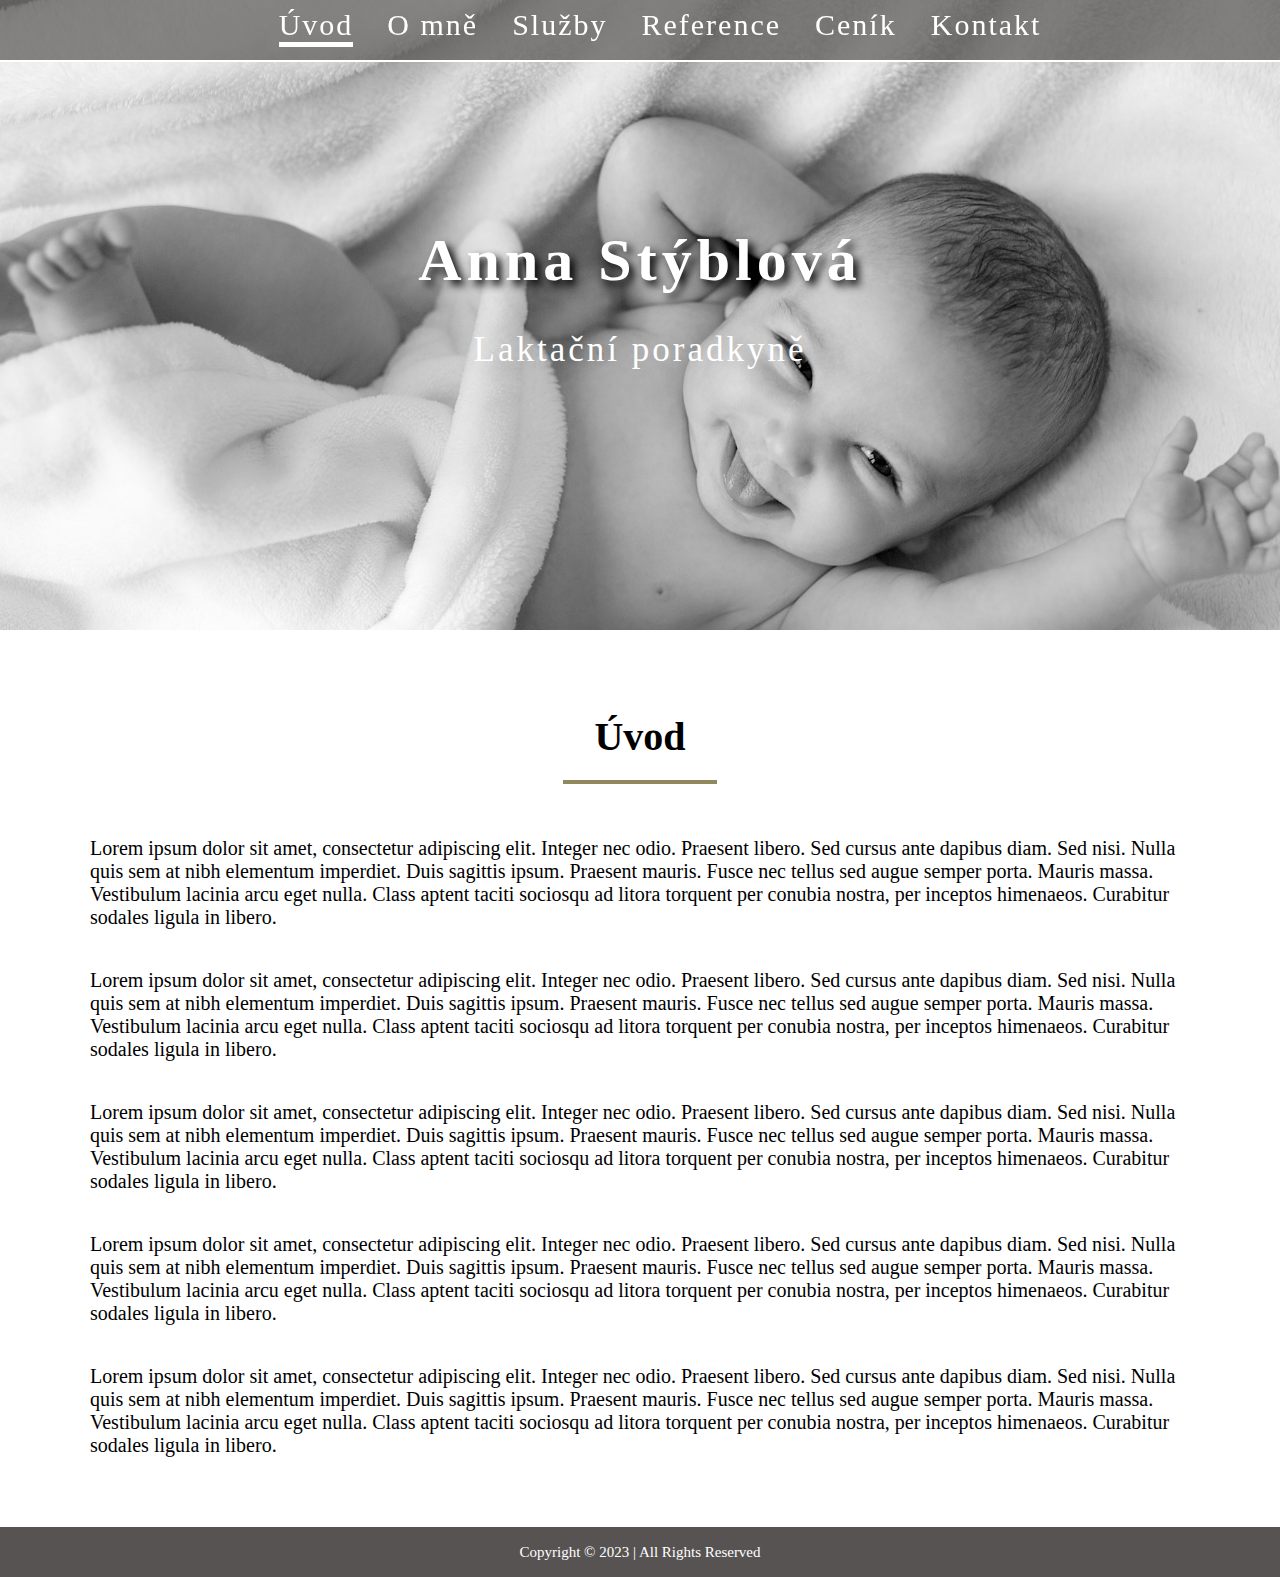
<file: index.html>
<!DOCTYPE html>
<html lang="cs">
<head>
    <meta charset="UTF-8">
    <meta http-equiv="X-UA-Compatible" content="IE=edge">
    <meta name="viewport" content="width=device-width, initial-scale=1.0">
    <title>Anna Stýblová</title>
    <link rel="stylesheet" href="css/styly.css">
    <link rel="stylesheet" href="css/query.css">

    <script src="https://code.jquery.com/jquery-3.6.1.min.js" integrity="sha256-o88AwQnZB+VDvE9tvIXrMQaPlFFSUTR+nldQm1LuPXQ=" crossorigin="anonymous"></script>

    <script src="js/script.js"></script>

</head>
    <body>
    <header>
        <div class="nav-background"></div>
            <nav class="flex-column" class="uvod">
                <ul>
                    <li class="aktivni"><a href="index.html">Úvod</a></li>
                    <li><a href="omne.html">O mně</a></li>
                    <li><a href="sluzby.html">Služby</a></li>
                    <li><a href="reference.html">Reference</a></li>
                    <li><a href="cenik.html">Ceník</a></li>
                    <li><a href="kontakt.html">Kontakt</a></li>
                </ul>

                <div class="mobile-nav-back"></div>
                <a class="mobile-nav-icon jq--nav-icon"><img class="jq--image-hamburger" src="img/hamburgerMenu.png" alt=""></a>

            </nav>

        <div class="header-text">
            <h1>Anna&nbsp;Stýblová</h1>
            <p>Laktační poradkyně</p>
        </div>
    </header>
       


    <div class="container">
        <main>
            <div class="empty-space-index"></div>
          <div class="heading-main">
              <h2>Úvod</h2>
          </div>
          <div class="uvod-text">
            <p>Lorem ipsum dolor sit amet, consectetur adipiscing elit. Integer nec odio. Praesent libero. Sed cursus ante dapibus diam. Sed nisi. Nulla quis sem at nibh elementum imperdiet. Duis sagittis ipsum. Praesent mauris. Fusce nec tellus sed augue semper porta. Mauris massa. Vestibulum lacinia arcu eget nulla. Class aptent taciti sociosqu ad litora torquent per conubia nostra, per inceptos himenaeos. Curabitur sodales ligula in libero.
            </p>

            <p>Lorem ipsum dolor sit amet, consectetur adipiscing elit. Integer nec odio. Praesent libero. Sed cursus ante dapibus diam. Sed nisi. Nulla quis sem at nibh elementum imperdiet. Duis sagittis ipsum. Praesent mauris. Fusce nec tellus sed augue semper porta. Mauris massa. Vestibulum lacinia arcu eget nulla. Class aptent taciti sociosqu ad litora torquent per conubia nostra, per inceptos himenaeos. Curabitur sodales ligula in libero.
            </p>

            <p>Lorem ipsum dolor sit amet, consectetur adipiscing elit. Integer nec odio. Praesent libero. Sed cursus ante dapibus diam. Sed nisi. Nulla quis sem at nibh elementum imperdiet. Duis sagittis ipsum. Praesent mauris. Fusce nec tellus sed augue semper porta. Mauris massa. Vestibulum lacinia arcu eget nulla. Class aptent taciti sociosqu ad litora torquent per conubia nostra, per inceptos himenaeos. Curabitur sodales ligula in libero.
            </p>

            <p>Lorem ipsum dolor sit amet, consectetur adipiscing elit. Integer nec odio. Praesent libero. Sed cursus ante dapibus diam. Sed nisi. Nulla quis sem at nibh elementum imperdiet. Duis sagittis ipsum. Praesent mauris. Fusce nec tellus sed augue semper porta. Mauris massa. Vestibulum lacinia arcu eget nulla. Class aptent taciti sociosqu ad litora torquent per conubia nostra, per inceptos himenaeos. Curabitur sodales ligula in libero.
            </p>

            <p>Lorem ipsum dolor sit amet, consectetur adipiscing elit. Integer nec odio. Praesent libero. Sed cursus ante dapibus diam. Sed nisi. Nulla quis sem at nibh elementum imperdiet. Duis sagittis ipsum. Praesent mauris. Fusce nec tellus sed augue semper porta. Mauris massa. Vestibulum lacinia arcu eget nulla. Class aptent taciti sociosqu ad litora torquent per conubia nostra, per inceptos himenaeos. Curabitur sodales ligula in libero.
            </p>
        </div>
        </main>
    </div>

    <footer>
        <p>Copyright &copy; 2023 | All Rights Reserved</p>
    </footer>



    
</body>
</html>
</file>
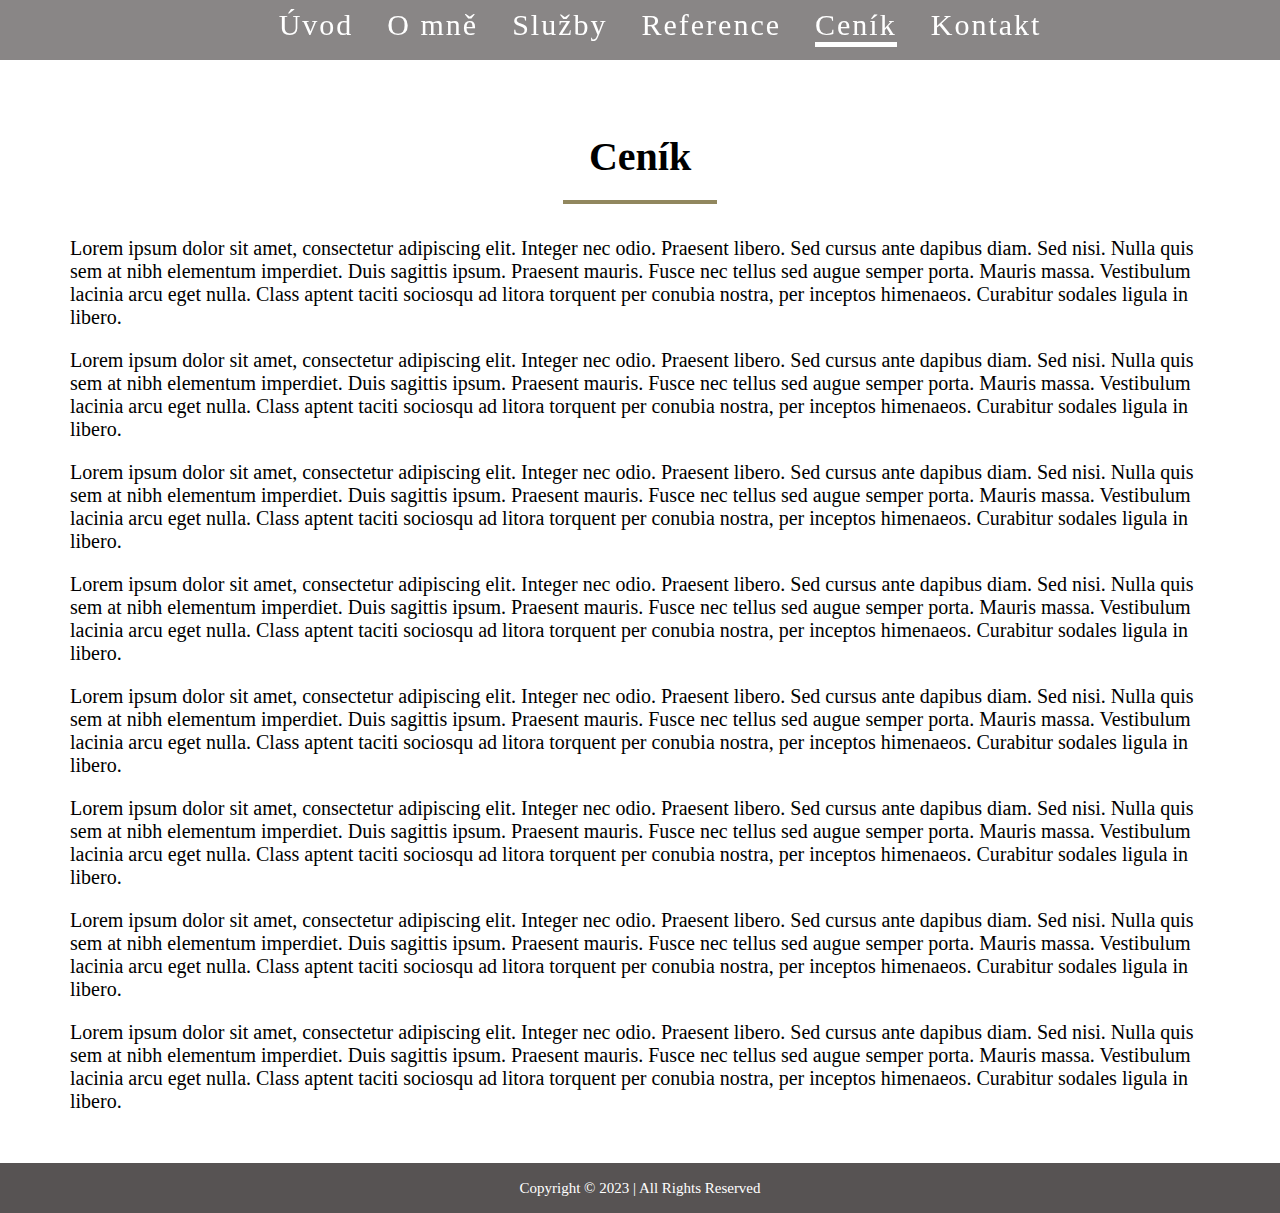
<file: cenik.html>
<!DOCTYPE html>
<html lang="cs">
<head>
    <meta charset="UTF-8">
    <meta http-equiv="X-UA-Compatible" content="IE=edge">
    <meta name="viewport" content="width=device-width, initial-scale=1.0">
    <title>Anna Stýblová</title>
    <link rel="stylesheet" href="css/styly.css">
    <link rel="stylesheet" href="css/query.css">
</head>
<body>

    <header>
        <div class="nav-background"></div>
            <nav class="flex-column">
                <ul>
                    <li><a href="index.html">Úvod</a></li>
                    <li><a href="omne.html">O mně</a></li>
                    <li><a href="sluzby.html">Služby</a></li>
                    <li><a href="reference.html">Reference</a></li>
                    <li class="aktivni"><a href="cenik.html">Ceník</a></li>
                    <li><a href="kontakt.html">Kontakt</a></li>
                </ul>
            </nav>

       

    <div class="container">
        <main>
            <div class="empty-space-others"></div>
          <div class="heading-main">
              <h2>Ceník</h2>
          </div>
          <section class="cenik-text">
            <p>Lorem ipsum dolor sit amet, consectetur adipiscing elit. Integer nec odio. Praesent libero. Sed cursus ante dapibus diam. Sed nisi. Nulla quis sem at nibh elementum imperdiet. Duis sagittis ipsum. Praesent mauris. Fusce nec tellus sed augue semper porta. Mauris massa. Vestibulum lacinia arcu eget nulla. Class aptent taciti sociosqu ad litora torquent per conubia nostra, per inceptos himenaeos. Curabitur sodales ligula in libero.
            </p>

            <p>Lorem ipsum dolor sit amet, consectetur adipiscing elit. Integer nec odio. Praesent libero. Sed cursus ante dapibus diam. Sed nisi. Nulla quis sem at nibh elementum imperdiet. Duis sagittis ipsum. Praesent mauris. Fusce nec tellus sed augue semper porta. Mauris massa. Vestibulum lacinia arcu eget nulla. Class aptent taciti sociosqu ad litora torquent per conubia nostra, per inceptos himenaeos. Curabitur sodales ligula in libero.
            </p>

            <p>Lorem ipsum dolor sit amet, consectetur adipiscing elit. Integer nec odio. Praesent libero. Sed cursus ante dapibus diam. Sed nisi. Nulla quis sem at nibh elementum imperdiet. Duis sagittis ipsum. Praesent mauris. Fusce nec tellus sed augue semper porta. Mauris massa. Vestibulum lacinia arcu eget nulla. Class aptent taciti sociosqu ad litora torquent per conubia nostra, per inceptos himenaeos. Curabitur sodales ligula in libero.
            </p>

            <p>Lorem ipsum dolor sit amet, consectetur adipiscing elit. Integer nec odio. Praesent libero. Sed cursus ante dapibus diam. Sed nisi. Nulla quis sem at nibh elementum imperdiet. Duis sagittis ipsum. Praesent mauris. Fusce nec tellus sed augue semper porta. Mauris massa. Vestibulum lacinia arcu eget nulla. Class aptent taciti sociosqu ad litora torquent per conubia nostra, per inceptos himenaeos. Curabitur sodales ligula in libero.
            </p>

            <p>Lorem ipsum dolor sit amet, consectetur adipiscing elit. Integer nec odio. Praesent libero. Sed cursus ante dapibus diam. Sed nisi. Nulla quis sem at nibh elementum imperdiet. Duis sagittis ipsum. Praesent mauris. Fusce nec tellus sed augue semper porta. Mauris massa. Vestibulum lacinia arcu eget nulla. Class aptent taciti sociosqu ad litora torquent per conubia nostra, per inceptos himenaeos. Curabitur sodales ligula in libero.
            </p>

            <p>Lorem ipsum dolor sit amet, consectetur adipiscing elit. Integer nec odio. Praesent libero. Sed cursus ante dapibus diam. Sed nisi. Nulla quis sem at nibh elementum imperdiet. Duis sagittis ipsum. Praesent mauris. Fusce nec tellus sed augue semper porta. Mauris massa. Vestibulum lacinia arcu eget nulla. Class aptent taciti sociosqu ad litora torquent per conubia nostra, per inceptos himenaeos. Curabitur sodales ligula in libero.
            </p>

            <p>Lorem ipsum dolor sit amet, consectetur adipiscing elit. Integer nec odio. Praesent libero. Sed cursus ante dapibus diam. Sed nisi. Nulla quis sem at nibh elementum imperdiet. Duis sagittis ipsum. Praesent mauris. Fusce nec tellus sed augue semper porta. Mauris massa. Vestibulum lacinia arcu eget nulla. Class aptent taciti sociosqu ad litora torquent per conubia nostra, per inceptos himenaeos. Curabitur sodales ligula in libero.
            </p>
            
            <p>Lorem ipsum dolor sit amet, consectetur adipiscing elit. Integer nec odio. Praesent libero. Sed cursus ante dapibus diam. Sed nisi. Nulla quis sem at nibh elementum imperdiet. Duis sagittis ipsum. Praesent mauris. Fusce nec tellus sed augue semper porta. Mauris massa. Vestibulum lacinia arcu eget nulla. Class aptent taciti sociosqu ad litora torquent per conubia nostra, per inceptos himenaeos. Curabitur sodales ligula in libero.
            </p>
          </section>
        </main>
    </div>

    <footer>
        <p>Copyright &copy; 2023 | All Rights Reserved</p>
    </footer>



    
</body>
</html>
</file>
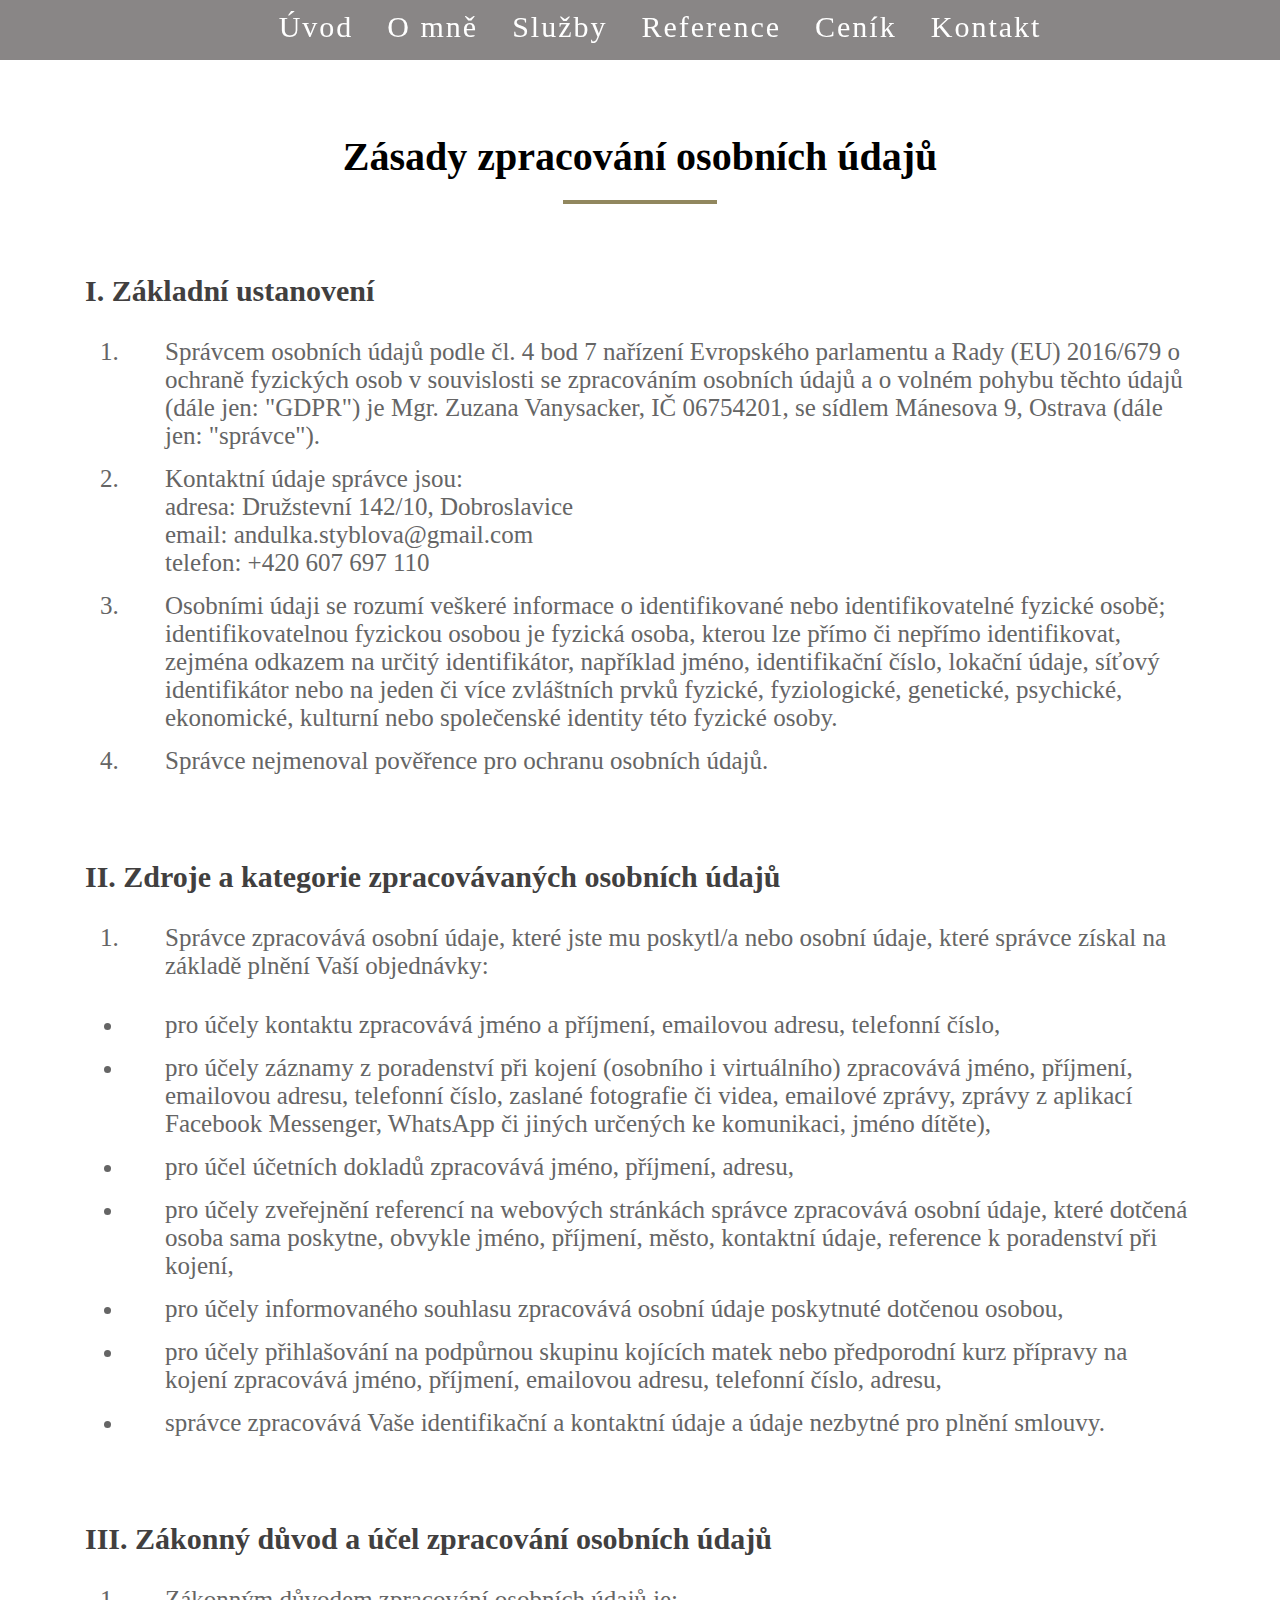
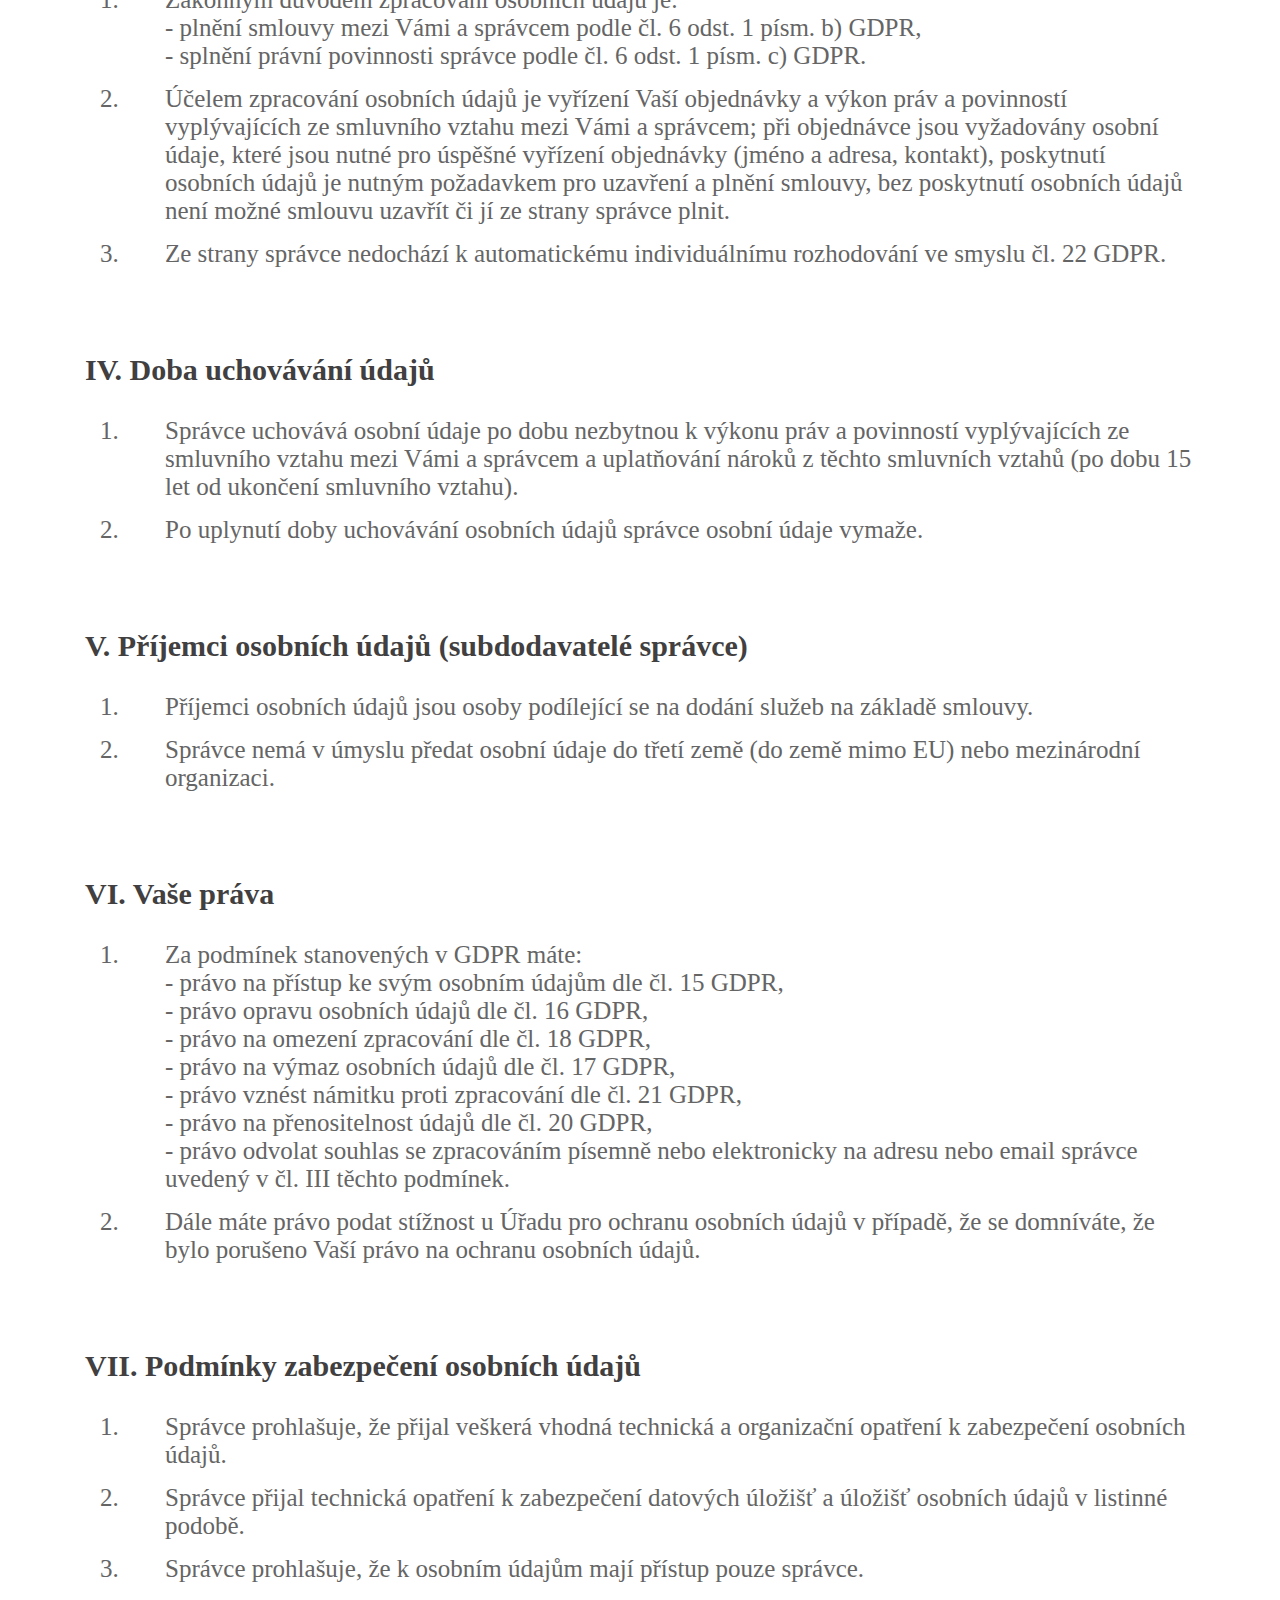
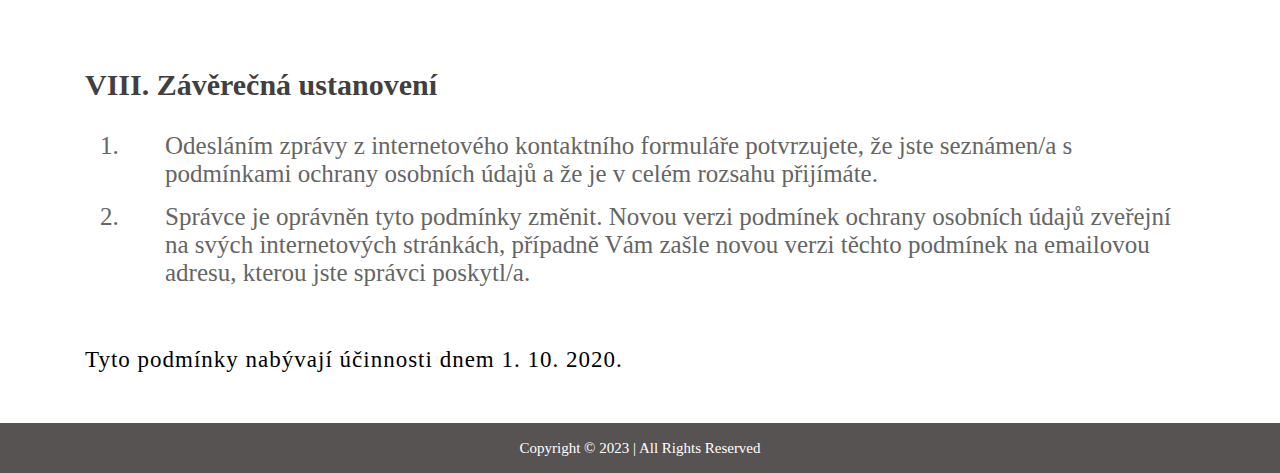
<file: gdpr.html>
<!DOCTYPE html>
<html lang="cs">
<head>
    <meta charset="UTF-8">
    <meta http-equiv="X-UA-Compatible" content="IE=edge">
    <meta name="viewport" content="width=device-width, initial-scale=1.0">
    <title>Anna Stýblová</title>
    <link rel="stylesheet" href="css/styly.css">
    <link rel="stylesheet" href="css/query.css">
</head>
<body>

    <header>
        <div class="nav-background"></div>
            <nav class="flex-column">
                <ul>
                    <li><a href="index.html">Úvod</a></li>
                    <li><a href="omne.html">O mně</a></li>
                    <li><a href="sluzby.html">Služby</a></li>
                    <li><a href="reference.html">Reference</a></li>
                    <li><a href="cenik.html">Ceník</a></li>
                    <li><a href="kontakt.html">Kontakt</a></li>
                </ul>
            </nav>

       

    <div class="container">
        <main>
            <div class="empty-space-others"></div>
          <div class="heading-main">
              <h2>Zásady zpracování osobních údajů</h2>
          </div>
          
          <div class="zasady-gdpr">
            <div class="zakladni-ustanoveni">
                <h3>I. Základní ustanovení</h3>
                <ol>
                    <li>
                        Správcem osobních údajů podle čl. 4 bod 7 nařízení Evropského parlamentu a Rady (EU) 2016/679 o ochraně fyzických osob v souvislosti se zpracováním osobních údajů a o volném pohybu těchto údajů (dále jen: "GDPR") je Mgr. Zuzana Vanysacker, IČ 06754201, se sídlem Mánesova 9, Ostrava (dále jen: "správce").
                    </li>
                    <li>
                        <!-- DOPSAT SPRÁVNÉ ÚDAJE -->
                        Kontaktní údaje správce jsou:<br>
                        adresa: Družstevní 142/10, Dobroslavice<br>   
                        email: andulka.styblova@gmail.com<br>
                        telefon: +420 607 697 110<br>
                    </li>
                    <li>
                        Osobními údaji se rozumí veškeré informace o identifikované nebo identifikovatelné fyzické osobě; identifikovatelnou fyzickou osobou je fyzická osoba, kterou lze přímo či nepřímo identifikovat, zejména odkazem na určitý identifikátor, například jméno, identifikační číslo, lokační údaje, síťový identifikátor nebo na jeden či více zvláštních prvků fyzické, fyziologické, genetické, psychické, ekonomické, kulturní nebo společenské identity této fyzické osoby.
                    </li>
                    <li>
                        Správce nejmenoval pověřence pro ochranu osobních údajů.
                    </li>
    
                </ol>
              </div>
    
              <div class="zdroje-kategorie">
                <h3>II. Zdroje a kategorie zpracovávaných osobních údajů</h3>
                <ol>
                    <li>
                        Správce zpracovává osobní údaje, které jste mu poskytl/a nebo osobní údaje, které správce získal na základě plnění Vaší objednávky:
                    </li>
                </ol>
    
                <ul>
                    <li>
                        pro účely kontaktu zpracovává jméno a příjmení, emailovou adresu, telefonní číslo,
                    </li>
                    <li>
                        pro účely záznamy z poradenství při kojení (osobního i virtuálního) zpracovává jméno, příjmení, emailovou adresu, telefonní číslo, zaslané fotografie či videa, emailové zprávy, zprávy z aplikací Facebook Messenger, WhatsApp či jiných určených ke komunikaci, jméno dítěte),
                    </li>
                    <li>
                        pro účel účetních dokladů zpracovává jméno, příjmení, adresu,
                    </li>
                    <li>
                        pro účely zveřejnění referencí na webových stránkách správce zpracovává osobní údaje, které dotčená osoba sama poskytne, obvykle jméno, příjmení, město, kontaktní údaje, reference k poradenství při kojení,
                    </li>
                    <li>
                        pro účely informovaného souhlasu zpracovává osobní údaje poskytnuté dotčenou osobou,
                    </li>
                    <li>
                        pro účely přihlašování na podpůrnou skupinu kojících matek nebo předporodní kurz přípravy na kojení zpracovává jméno, příjmení, emailovou adresu, telefonní číslo, adresu,
                    </li>
                    <li>
                        správce zpracovává Vaše identifikační a kontaktní údaje a údaje nezbytné pro plnění smlouvy.
                    </li>
                </ul>
              </div>

              <div class="zakonny-duvod">
                <h3>III. Zákonný důvod a účel zpracování osobních údajů</h3>
                <ol>
                    <li>
                        Zákonným důvodem zpracování osobních údajů je:<br>
                        - plnění smlouvy mezi Vámi a správcem podle čl. 6 odst. 1 písm. b) GDPR,<br>
                        - splnění právní povinnosti správce podle čl. 6 odst. 1 písm. c) GDPR.
                    </li>
                    <li>
                        Účelem zpracování osobních údajů je vyřízení Vaší objednávky a výkon práv a povinností vyplývajících ze smluvního vztahu mezi Vámi a správcem; při objednávce jsou vyžadovány osobní údaje, které jsou nutné pro úspěšné vyřízení objednávky (jméno a adresa, kontakt), poskytnutí osobních údajů je nutným požadavkem pro uzavření a plnění smlouvy, bez poskytnutí osobních údajů není možné smlouvu uzavřít či jí ze strany správce plnit.
                    </li>
                    <li>
                        Ze strany správce nedochází k automatickému individuálnímu rozhodování ve smyslu čl. 22 GDPR.
                    </li>
                </ol>
              </div>

              <div class="doba-uchovani">
                <h3>IV. Doba uchovávání údajů</h3>
                <ol>
                    <li>
                        Správce uchovává osobní údaje po dobu nezbytnou k výkonu práv a povinností vyplývajících ze smluvního vztahu mezi Vámi a správcem a uplatňování nároků z těchto smluvních vztahů (po dobu 15 let od ukončení smluvního vztahu).
                    </li>
                    <li>
                        Po uplynutí doby uchovávání osobních údajů správce osobní údaje vymaže.
                    </li>
                </ol>
              </div>

              <div class="prijemci">
                <h3>V. Příjemci osobních údajů (subdodavatelé správce)</h3>
                <ol>
                    <li>
                        Příjemci osobních údajů jsou osoby podílející se na dodání služeb na základě smlouvy.
                    </li>
                    <li>
                        Správce nemá v úmyslu předat osobní údaje do třetí země (do země mimo EU) nebo mezinárodní organizaci.
                    </li>
                </ol>
              </div>
              
              <div class="vase-prava">
                <h3>VI. Vaše práva</h3>
                <ol>
                    <li>
                        Za podmínek stanovených v GDPR máte:<br>
                        - právo na přístup ke svým osobním údajům dle čl. 15 GDPR, <br>
                        - právo opravu osobních údajů dle čl. 16 GDPR, <br>
                        - právo na omezení zpracování dle čl. 18 GDPR, <br>
                        - právo na výmaz osobních údajů dle čl. 17 GDPR, <br>
                        - právo vznést námitku proti zpracování dle čl. 21 GDPR, <br>
                        - právo na přenositelnost údajů dle čl. 20 GDPR, <br>
                        - právo odvolat souhlas se zpracováním písemně nebo elektronicky na adresu nebo email správce uvedený v čl. III těchto podmínek.
                    </li>
                    <li>
                        Dále máte právo podat stížnost u Úřadu pro ochranu osobních údajů v případě, že se domníváte, že bylo porušeno Vaší právo na ochranu osobních údajů.
                    </li>
                </ol>
              </div>

              <div class="podminky-zapezpeceni">
                <h3>VII. Podmínky zabezpečení osobních údajů</h3>
                <ol>
                    <li>
                        Správce prohlašuje, že přijal veškerá vhodná technická a organizační opatření k zabezpečení osobních údajů.
                    </li>
                    <li>
                        Správce přijal technická opatření k zabezpečení datových úložišť a úložišť osobních údajů v listinné podobě.
                    </li>
                    <li>
                        Správce prohlašuje, že k osobním údajům mají přístup pouze správce.
                    </li>
                </ol>
              </div>

              <div class="podminky-zapezpeceni">
                <h3>VIII. Závěrečná ustanovení</h3>
                <ol>
                    <li>
                        Odesláním zprávy z internetového kontaktního formuláře potvrzujete, že jste seznámen/a s podmínkami ochrany osobních údajů a že je v celém rozsahu přijímáte.
                    </li>
                    <li>
                        Správce je oprávněn tyto podmínky změnit. Novou verzi podmínek ochrany osobních údajů zveřejní na svých internetových stránkách, případně Vám zašle novou verzi těchto podmínek na emailovou adresu, kterou jste správci poskytl/a.
                    </li>
                </ol>
              </div>
                        <!-- NASTAVIT SPRÁVNÉ DATUM ÚČINNOSTI -->
              <p>
                Tyto podmínky nabývají účinnosti dnem 1. 10. 2020.</p>
          </div>
        </main>
    </div>

    <footer>
        <p>Copyright &copy; 2023 | All Rights Reserved</p>
    </footer>



    
</body>
</html>
</file>
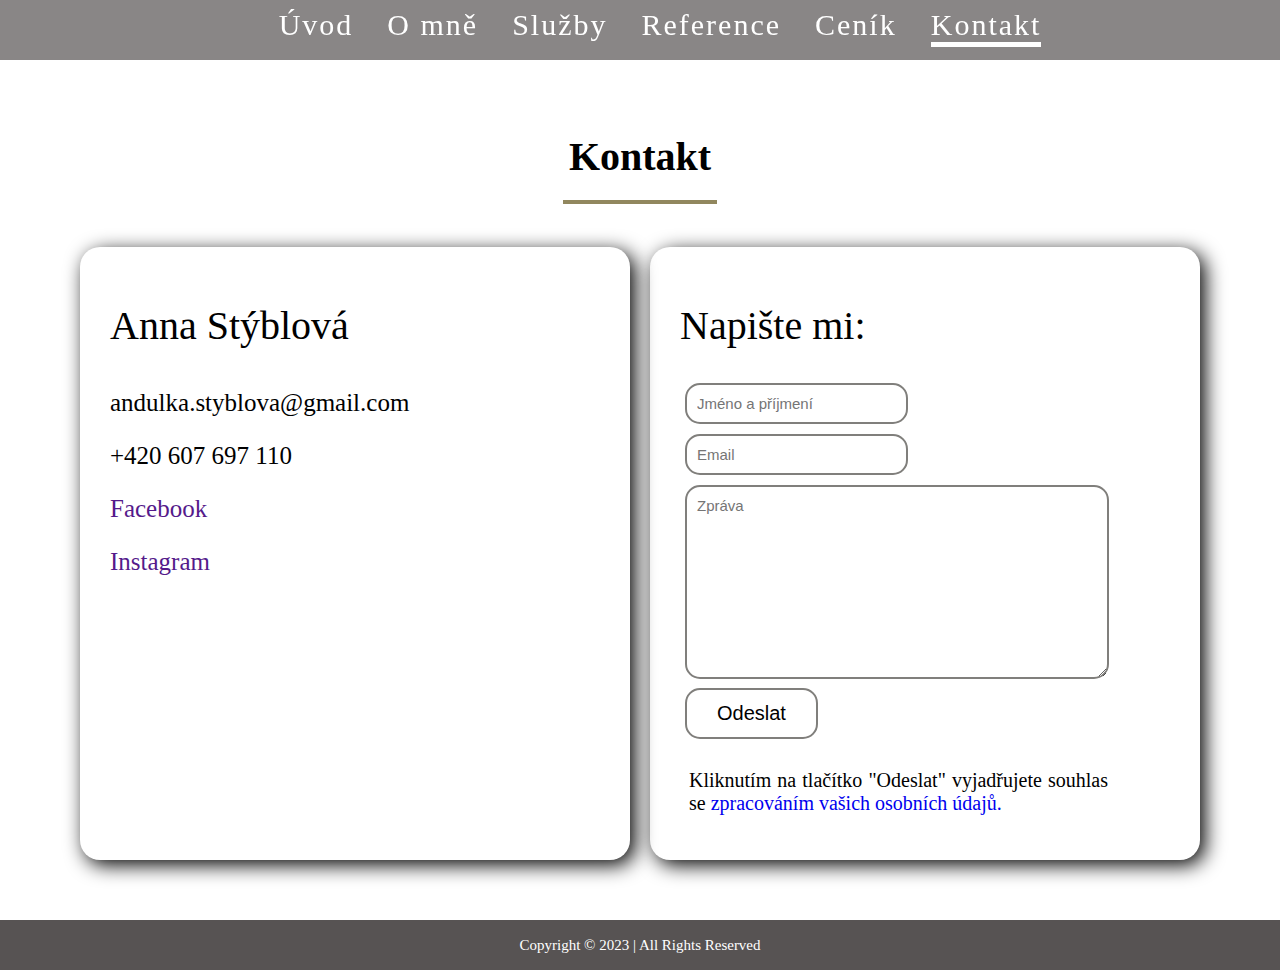
<file: kontakt.html>
<!DOCTYPE html>
<html lang="cs">
<head>
    <meta charset="UTF-8">
    <meta http-equiv="X-UA-Compatible" content="IE=edge">
    <meta name="viewport" content="width=device-width, initial-scale=1.0">
    <title>Anna Stýblová</title>
    <link rel="stylesheet" href="css/styly.css">
    <link rel="stylesheet" href="css/query.css">
</head>
<body>
    <!-- ******* Navigation ****** -->
    <header>
        <div class="nav-background"></div>
            <nav class="flex-column">
                <ul>
                    <li><a href="index.html">Úvod</a></li>
                    <li><a href="omne.html">O mně</a></li>
                    <li><a href="sluzby.html">Služby</a></li>
                    <li><a href="reference.html">Reference</a></li>
                    <li><a href="cenik.html">Ceník</a></li>
                    <li class="aktivni"><a href="kontakt.html">Kontakt</a></li>
                </ul>
            </nav>

       
    <div class="container">
            <div class="empty-space-others"></div>
          <div class="heading-main">
              <h2>Kontakt</h2>
          </div>
            <!-- ****** Kontakt ******* -->
            <section class="contacts">
                <div class="contacts-info">
                    <h3>Anna Stýblová</h3> 
                    <p>andulka.styblova@gmail.com</p>
                    <p>+420 607 697 110</p>
                    <p><a href="" target="_blank">Facebook</a></p> <!-- DOPSAT -->
                    <p><a href="" target="_blank">Instagram</a></p> <!-- DOPSAT -->
                </div>


            <!-- ******* Formulář ****** -->
            <div class="contacts-info">
               <form action="mailer.php" method="post" class="box">


                    <!-- *Odeslání formuláře success x error* -->
                    <!-- <?php
                        if($_GET['success'] == 1){
                            echo "<div class=\"form-result success\">Odeslání proběhlo úspěšně.</div>";
                        }

                        if($_GET['success'] == -1){
                            echo "<div class=\"form-result error\">Chyba při odeslání. Zkuste znovu.</div>";
                        }
                    ?> -->

                    <h3 class="form-nadpis">Napište mi:</h3>
                    <input type="text" name="name" placeholder="Jméno a příjmení">
                    <input type="email" name="email" placeholder="Email">
                    <textarea name="message" cols="30" rows="10" placeholder="Zpráva"></textarea>
                    <input type="submit" value="Odeslat">
               </form>

               <div class="form-gdpr">Kliknutím na tlačítko "Odeslat" vyjadřujete souhlas se <a href="gdpr.html">zpracováním vašich osobních údajů.</a></div>
            </div>
        </section>
<!-- NAKONEC CELÝ "KONTAKT.HTML" PŘEPSAT NA "KONTAKT.PHP"!!!!!!!!!!!!!!!!!!!!!!!! -->
<!-- V "MAILER.PHP" DOPLNIT SPRÁVNOU DOMÉNU A EMAIL !!!!!!!!!!!!!!!!!!!!!!!! -->
       
    </div>

    <footer >
        <p>Copyright &copy; 2023 | All Rights Reserved</p>
    </footer>

</body>
</html>
</file>
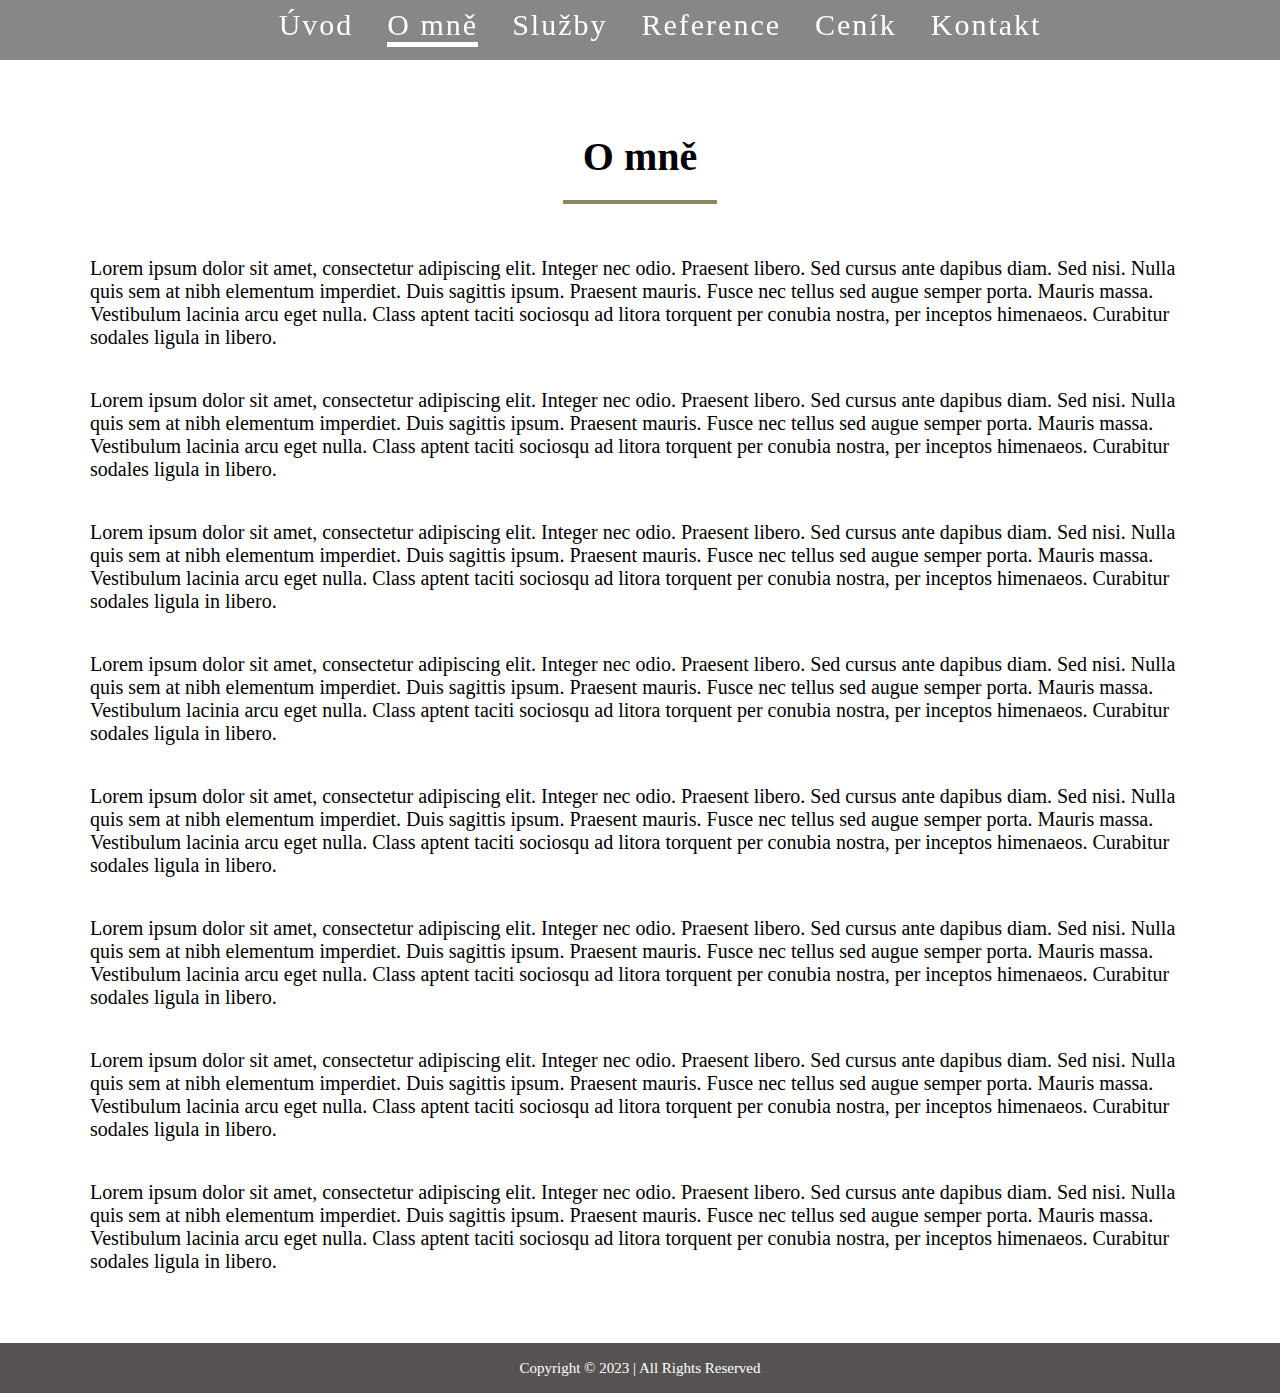
<file: omne.html>
<!DOCTYPE html>
<html lang="cs">
<head>
    <meta charset="UTF-8">
    <meta http-equiv="X-UA-Compatible" content="IE=edge">
    <meta name="viewport" content="width=device-width, initial-scale=1.0">
    <title>Anna Stýblová</title>
    <link rel="stylesheet" href="css/styly.css">
    <link rel="stylesheet" href="css/query.css">
</head>
<body>

    <header>
        <div class="nav-background"></div>
            <nav class="flex-column">
                <ul>
                    <li><a href="index.html">Úvod</a></li>
                    <li class="aktivni"><a href="omne.html">O mně</a></li>
                    <li><a href="sluzby.html">Služby</a></li>
                    <li><a href="reference.html">Reference</a></li>
                    <li><a href="cenik.html">Ceník</a></li>
                    <li><a href="kontakt.html">Kontakt</a></li>
                </ul>
            </nav>

       

    <div class="container">
        <main>
            <div class="empty-space-others"></div>
          <div class="heading-main">
              <h2>O mně</h2>
          </div>
          <section class="omne-text">
            <p>Lorem ipsum dolor sit amet, consectetur adipiscing elit. Integer nec odio. Praesent libero. Sed cursus ante dapibus diam. Sed nisi. Nulla quis sem at nibh elementum imperdiet. Duis sagittis ipsum. Praesent mauris. Fusce nec tellus sed augue semper porta. Mauris massa. Vestibulum lacinia arcu eget nulla. Class aptent taciti sociosqu ad litora torquent per conubia nostra, per inceptos himenaeos. Curabitur sodales ligula in libero.
            </p>

            <p>Lorem ipsum dolor sit amet, consectetur adipiscing elit. Integer nec odio. Praesent libero. Sed cursus ante dapibus diam. Sed nisi. Nulla quis sem at nibh elementum imperdiet. Duis sagittis ipsum. Praesent mauris. Fusce nec tellus sed augue semper porta. Mauris massa. Vestibulum lacinia arcu eget nulla. Class aptent taciti sociosqu ad litora torquent per conubia nostra, per inceptos himenaeos. Curabitur sodales ligula in libero.
            </p>

            <p>Lorem ipsum dolor sit amet, consectetur adipiscing elit. Integer nec odio. Praesent libero. Sed cursus ante dapibus diam. Sed nisi. Nulla quis sem at nibh elementum imperdiet. Duis sagittis ipsum. Praesent mauris. Fusce nec tellus sed augue semper porta. Mauris massa. Vestibulum lacinia arcu eget nulla. Class aptent taciti sociosqu ad litora torquent per conubia nostra, per inceptos himenaeos. Curabitur sodales ligula in libero.
            </p>

            <p>Lorem ipsum dolor sit amet, consectetur adipiscing elit. Integer nec odio. Praesent libero. Sed cursus ante dapibus diam. Sed nisi. Nulla quis sem at nibh elementum imperdiet. Duis sagittis ipsum. Praesent mauris. Fusce nec tellus sed augue semper porta. Mauris massa. Vestibulum lacinia arcu eget nulla. Class aptent taciti sociosqu ad litora torquent per conubia nostra, per inceptos himenaeos. Curabitur sodales ligula in libero.
            </p>

            <p>Lorem ipsum dolor sit amet, consectetur adipiscing elit. Integer nec odio. Praesent libero. Sed cursus ante dapibus diam. Sed nisi. Nulla quis sem at nibh elementum imperdiet. Duis sagittis ipsum. Praesent mauris. Fusce nec tellus sed augue semper porta. Mauris massa. Vestibulum lacinia arcu eget nulla. Class aptent taciti sociosqu ad litora torquent per conubia nostra, per inceptos himenaeos. Curabitur sodales ligula in libero.
            </p>

            <p>Lorem ipsum dolor sit amet, consectetur adipiscing elit. Integer nec odio. Praesent libero. Sed cursus ante dapibus diam. Sed nisi. Nulla quis sem at nibh elementum imperdiet. Duis sagittis ipsum. Praesent mauris. Fusce nec tellus sed augue semper porta. Mauris massa. Vestibulum lacinia arcu eget nulla. Class aptent taciti sociosqu ad litora torquent per conubia nostra, per inceptos himenaeos. Curabitur sodales ligula in libero.
            </p>

            <p>Lorem ipsum dolor sit amet, consectetur adipiscing elit. Integer nec odio. Praesent libero. Sed cursus ante dapibus diam. Sed nisi. Nulla quis sem at nibh elementum imperdiet. Duis sagittis ipsum. Praesent mauris. Fusce nec tellus sed augue semper porta. Mauris massa. Vestibulum lacinia arcu eget nulla. Class aptent taciti sociosqu ad litora torquent per conubia nostra, per inceptos himenaeos. Curabitur sodales ligula in libero.
            </p>

            <p>Lorem ipsum dolor sit amet, consectetur adipiscing elit. Integer nec odio. Praesent libero. Sed cursus ante dapibus diam. Sed nisi. Nulla quis sem at nibh elementum imperdiet. Duis sagittis ipsum. Praesent mauris. Fusce nec tellus sed augue semper porta. Mauris massa. Vestibulum lacinia arcu eget nulla. Class aptent taciti sociosqu ad litora torquent per conubia nostra, per inceptos himenaeos. Curabitur sodales ligula in libero.
            </p>
          </section>
        </main>
    </div>

    <footer>
        <p>Copyright &copy; 2023 | All Rights Reserved</p>
    </footer>



    
</body>
</html>
</file>
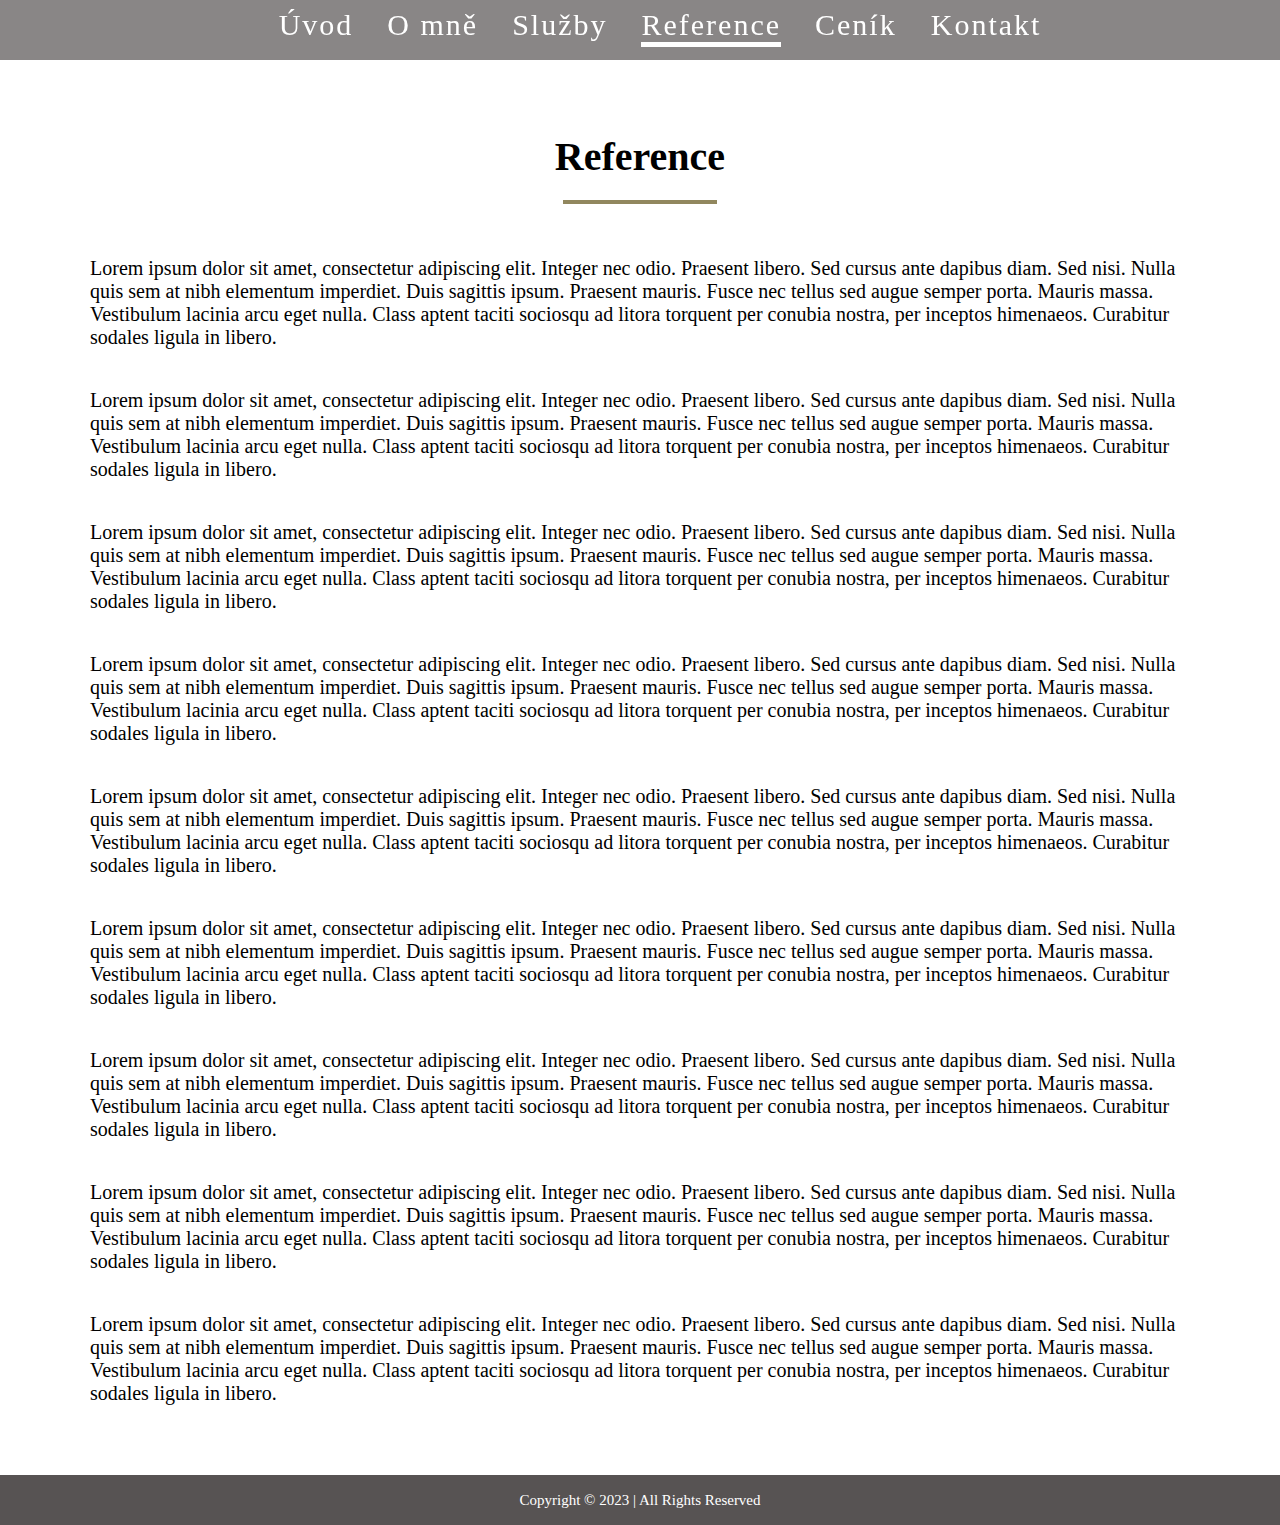
<file: reference.html>
<!DOCTYPE html>
<html lang="cs">
<head>
    <meta charset="UTF-8">
    <meta http-equiv="X-UA-Compatible" content="IE=edge">
    <meta name="viewport" content="width=device-width, initial-scale=1.0">
    <title>Anna Stýblová</title>
    <link rel="stylesheet" href="css/styly.css">
    <link rel="stylesheet" href="css/query.css">
</head>
<body>

    <header>
        <div class="nav-background"></div>
            <nav class="flex-column">
                <ul>
                    <li><a href="index.html">Úvod</a></li>
                    <li><a href="omne.html">O mně</a></li>
                    <li><a href="sluzby.html">Služby</a></li>
                    <li class="aktivni"><a href="reference.html">Reference</a></li>
                    <li><a href="cenik.html">Ceník</a></li>
                    <li><a href="kontakt.html">Kontakt</a></li>
                </ul>
            </nav>

       

    <div class="container">
        <main>
            <div class="empty-space-others"></div>
          <div class="heading-main">
              <h2>Reference</h2>
          </div>
          <section class="reference-text">
            <p>Lorem ipsum dolor sit amet, consectetur adipiscing elit. Integer nec odio. Praesent libero. Sed cursus ante dapibus diam. Sed nisi. Nulla quis sem at nibh elementum imperdiet. Duis sagittis ipsum. Praesent mauris. Fusce nec tellus sed augue semper porta. Mauris massa. Vestibulum lacinia arcu eget nulla. Class aptent taciti sociosqu ad litora torquent per conubia nostra, per inceptos himenaeos. Curabitur sodales ligula in libero.
            </p>

            <p>Lorem ipsum dolor sit amet, consectetur adipiscing elit. Integer nec odio. Praesent libero. Sed cursus ante dapibus diam. Sed nisi. Nulla quis sem at nibh elementum imperdiet. Duis sagittis ipsum. Praesent mauris. Fusce nec tellus sed augue semper porta. Mauris massa. Vestibulum lacinia arcu eget nulla. Class aptent taciti sociosqu ad litora torquent per conubia nostra, per inceptos himenaeos. Curabitur sodales ligula in libero.
            </p>

            <p>Lorem ipsum dolor sit amet, consectetur adipiscing elit. Integer nec odio. Praesent libero. Sed cursus ante dapibus diam. Sed nisi. Nulla quis sem at nibh elementum imperdiet. Duis sagittis ipsum. Praesent mauris. Fusce nec tellus sed augue semper porta. Mauris massa. Vestibulum lacinia arcu eget nulla. Class aptent taciti sociosqu ad litora torquent per conubia nostra, per inceptos himenaeos. Curabitur sodales ligula in libero.
            </p>

            <p>Lorem ipsum dolor sit amet, consectetur adipiscing elit. Integer nec odio. Praesent libero. Sed cursus ante dapibus diam. Sed nisi. Nulla quis sem at nibh elementum imperdiet. Duis sagittis ipsum. Praesent mauris. Fusce nec tellus sed augue semper porta. Mauris massa. Vestibulum lacinia arcu eget nulla. Class aptent taciti sociosqu ad litora torquent per conubia nostra, per inceptos himenaeos. Curabitur sodales ligula in libero.
            </p>

            <p>Lorem ipsum dolor sit amet, consectetur adipiscing elit. Integer nec odio. Praesent libero. Sed cursus ante dapibus diam. Sed nisi. Nulla quis sem at nibh elementum imperdiet. Duis sagittis ipsum. Praesent mauris. Fusce nec tellus sed augue semper porta. Mauris massa. Vestibulum lacinia arcu eget nulla. Class aptent taciti sociosqu ad litora torquent per conubia nostra, per inceptos himenaeos. Curabitur sodales ligula in libero.
            </p>

            <p>Lorem ipsum dolor sit amet, consectetur adipiscing elit. Integer nec odio. Praesent libero. Sed cursus ante dapibus diam. Sed nisi. Nulla quis sem at nibh elementum imperdiet. Duis sagittis ipsum. Praesent mauris. Fusce nec tellus sed augue semper porta. Mauris massa. Vestibulum lacinia arcu eget nulla. Class aptent taciti sociosqu ad litora torquent per conubia nostra, per inceptos himenaeos. Curabitur sodales ligula in libero.
            </p>

            <p>Lorem ipsum dolor sit amet, consectetur adipiscing elit. Integer nec odio. Praesent libero. Sed cursus ante dapibus diam. Sed nisi. Nulla quis sem at nibh elementum imperdiet. Duis sagittis ipsum. Praesent mauris. Fusce nec tellus sed augue semper porta. Mauris massa. Vestibulum lacinia arcu eget nulla. Class aptent taciti sociosqu ad litora torquent per conubia nostra, per inceptos himenaeos. Curabitur sodales ligula in libero.
            </p>

            <p>Lorem ipsum dolor sit amet, consectetur adipiscing elit. Integer nec odio. Praesent libero. Sed cursus ante dapibus diam. Sed nisi. Nulla quis sem at nibh elementum imperdiet. Duis sagittis ipsum. Praesent mauris. Fusce nec tellus sed augue semper porta. Mauris massa. Vestibulum lacinia arcu eget nulla. Class aptent taciti sociosqu ad litora torquent per conubia nostra, per inceptos himenaeos. Curabitur sodales ligula in libero.
            </p>

            <p>Lorem ipsum dolor sit amet, consectetur adipiscing elit. Integer nec odio. Praesent libero. Sed cursus ante dapibus diam. Sed nisi. Nulla quis sem at nibh elementum imperdiet. Duis sagittis ipsum. Praesent mauris. Fusce nec tellus sed augue semper porta. Mauris massa. Vestibulum lacinia arcu eget nulla. Class aptent taciti sociosqu ad litora torquent per conubia nostra, per inceptos himenaeos. Curabitur sodales ligula in libero.
            </p>
          </section>
        </main>
    </div>

    <footer>
        <p>Copyright &copy; 2023 | All Rights Reserved</p>
    </footer>



    
</body>
</html>
</file>
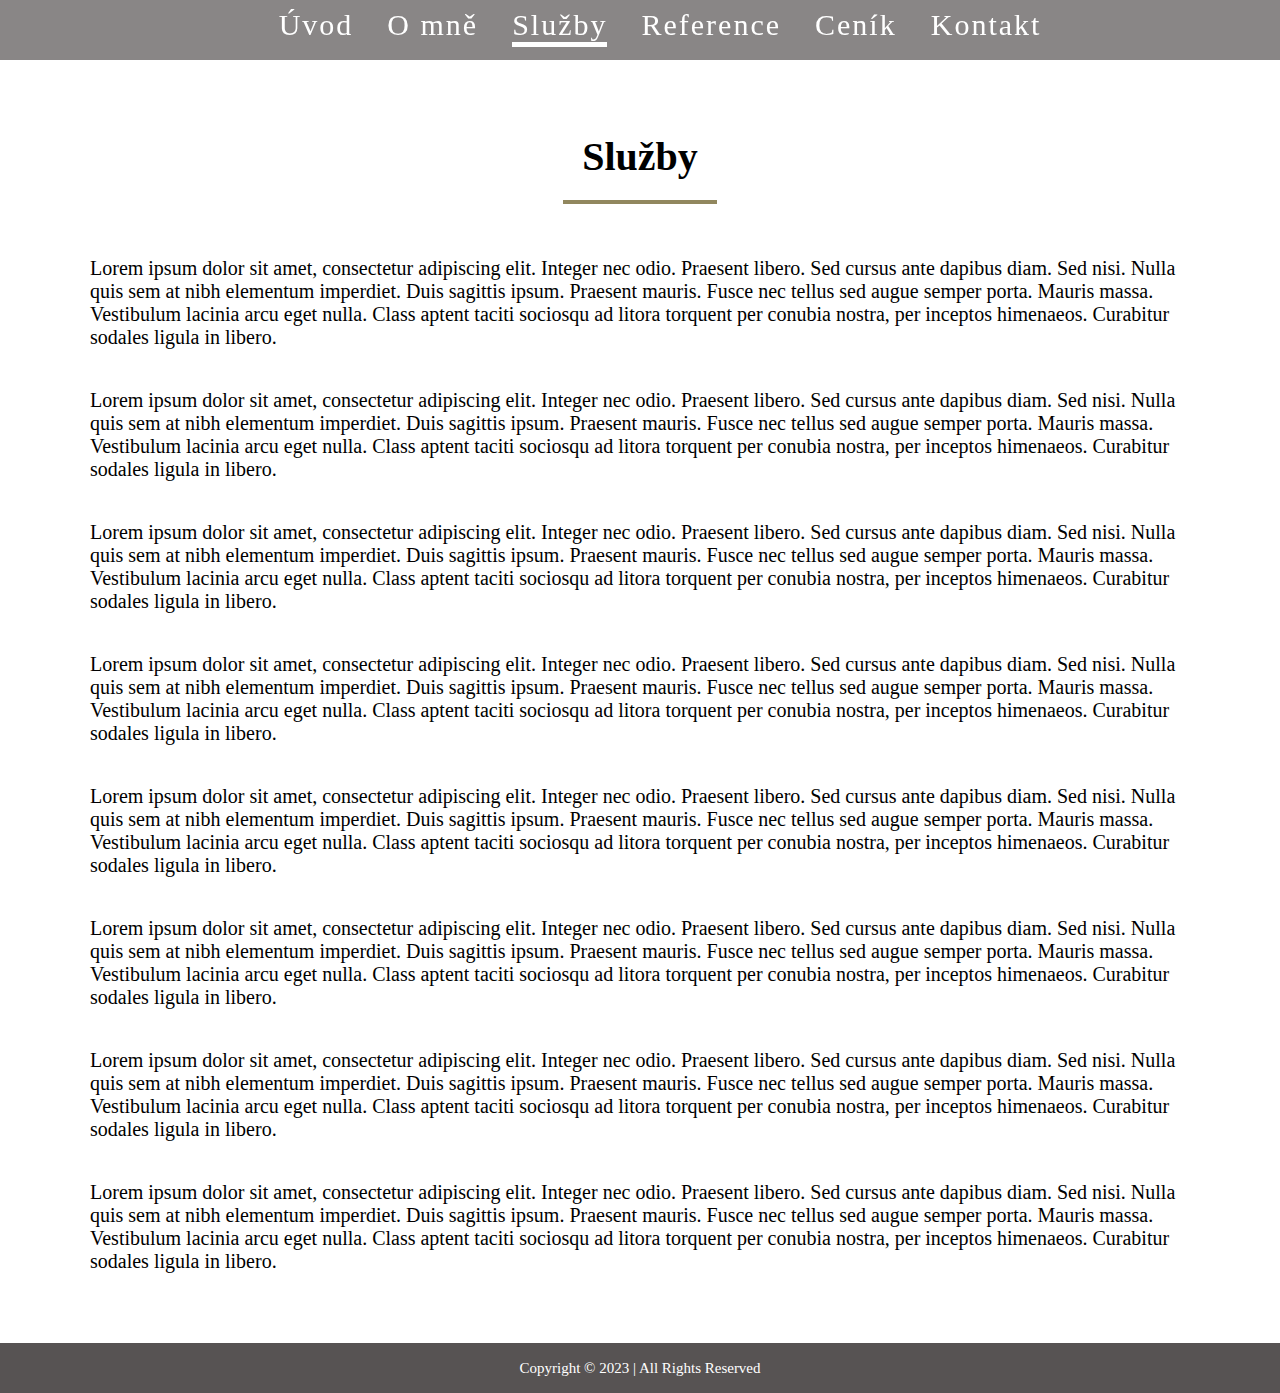
<file: sluzby.html>
<!DOCTYPE html>
<html lang="cs">
<head>
    <meta charset="UTF-8">
    <meta http-equiv="X-UA-Compatible" content="IE=edge">
    <meta name="viewport" content="width=device-width, initial-scale=1.0">
    <title>Anna Stýblová</title>
    <link rel="stylesheet" href="css/styly.css">
    <link rel="stylesheet" href="css/query.css">
</head>
<body>

    <header>
        <div class="nav-background"></div>
            <nav class="flex-column">
                <ul>
                    <li><a href="index.html">Úvod</a></li>
                    <li><a href="omne.html">O mně</a></li>
                    <li class="aktivni"><a href="sluzby.html">Služby</a></li>
                    <li><a href="reference.html">Reference</a></li>
                    <li><a href="cenik.html">Ceník</a></li>
                    <li><a href="kontakt.html">Kontakt</a></li>
                </ul>
            </nav>

       

    <div class="container">
        <main>
            <div class="empty-space-others"></div>
          <div class="heading-main">
              <h2>Služby</h2>
          </div>
          <section class="sluzby-text">
            <p>Lorem ipsum dolor sit amet, consectetur adipiscing elit. Integer nec odio. Praesent libero. Sed cursus ante dapibus diam. Sed nisi. Nulla quis sem at nibh elementum imperdiet. Duis sagittis ipsum. Praesent mauris. Fusce nec tellus sed augue semper porta. Mauris massa. Vestibulum lacinia arcu eget nulla. Class aptent taciti sociosqu ad litora torquent per conubia nostra, per inceptos himenaeos. Curabitur sodales ligula in libero.
            </p>

            <p>Lorem ipsum dolor sit amet, consectetur adipiscing elit. Integer nec odio. Praesent libero. Sed cursus ante dapibus diam. Sed nisi. Nulla quis sem at nibh elementum imperdiet. Duis sagittis ipsum. Praesent mauris. Fusce nec tellus sed augue semper porta. Mauris massa. Vestibulum lacinia arcu eget nulla. Class aptent taciti sociosqu ad litora torquent per conubia nostra, per inceptos himenaeos. Curabitur sodales ligula in libero.
            </p>

            <p>Lorem ipsum dolor sit amet, consectetur adipiscing elit. Integer nec odio. Praesent libero. Sed cursus ante dapibus diam. Sed nisi. Nulla quis sem at nibh elementum imperdiet. Duis sagittis ipsum. Praesent mauris. Fusce nec tellus sed augue semper porta. Mauris massa. Vestibulum lacinia arcu eget nulla. Class aptent taciti sociosqu ad litora torquent per conubia nostra, per inceptos himenaeos. Curabitur sodales ligula in libero.
            </p>

            <p>Lorem ipsum dolor sit amet, consectetur adipiscing elit. Integer nec odio. Praesent libero. Sed cursus ante dapibus diam. Sed nisi. Nulla quis sem at nibh elementum imperdiet. Duis sagittis ipsum. Praesent mauris. Fusce nec tellus sed augue semper porta. Mauris massa. Vestibulum lacinia arcu eget nulla. Class aptent taciti sociosqu ad litora torquent per conubia nostra, per inceptos himenaeos. Curabitur sodales ligula in libero.
            </p>

            <p>Lorem ipsum dolor sit amet, consectetur adipiscing elit. Integer nec odio. Praesent libero. Sed cursus ante dapibus diam. Sed nisi. Nulla quis sem at nibh elementum imperdiet. Duis sagittis ipsum. Praesent mauris. Fusce nec tellus sed augue semper porta. Mauris massa. Vestibulum lacinia arcu eget nulla. Class aptent taciti sociosqu ad litora torquent per conubia nostra, per inceptos himenaeos. Curabitur sodales ligula in libero.
            </p>

            <p>Lorem ipsum dolor sit amet, consectetur adipiscing elit. Integer nec odio. Praesent libero. Sed cursus ante dapibus diam. Sed nisi. Nulla quis sem at nibh elementum imperdiet. Duis sagittis ipsum. Praesent mauris. Fusce nec tellus sed augue semper porta. Mauris massa. Vestibulum lacinia arcu eget nulla. Class aptent taciti sociosqu ad litora torquent per conubia nostra, per inceptos himenaeos. Curabitur sodales ligula in libero.
            </p>

            <p>Lorem ipsum dolor sit amet, consectetur adipiscing elit. Integer nec odio. Praesent libero. Sed cursus ante dapibus diam. Sed nisi. Nulla quis sem at nibh elementum imperdiet. Duis sagittis ipsum. Praesent mauris. Fusce nec tellus sed augue semper porta. Mauris massa. Vestibulum lacinia arcu eget nulla. Class aptent taciti sociosqu ad litora torquent per conubia nostra, per inceptos himenaeos. Curabitur sodales ligula in libero.
            </p>

            <p>Lorem ipsum dolor sit amet, consectetur adipiscing elit. Integer nec odio. Praesent libero. Sed cursus ante dapibus diam. Sed nisi. Nulla quis sem at nibh elementum imperdiet. Duis sagittis ipsum. Praesent mauris. Fusce nec tellus sed augue semper porta. Mauris massa. Vestibulum lacinia arcu eget nulla. Class aptent taciti sociosqu ad litora torquent per conubia nostra, per inceptos himenaeos. Curabitur sodales ligula in libero.
            </p>
          </section>
        </main>
    </div>

    <footer>
        <p>Copyright &copy; 2023 | All Rights Reserved</p>
    </footer>



    
</body>
</html>
</file>
<file: css/styly.css>
body, html {
    margin: 0;
    padding: 0;
    box-sizing: border-box;
}

/***** reusable *****/
.container {
    max-width: 1140px;
    margin: 0px auto;
}

.heading-main h2 {
    text-align: center;
    /* margin-top: 20px; */
    font-size: 40px;
}

.heading-main h2:after {
    content: "";
    display: block;
    width: 150px;
    border: 2px solid #91875e;
    margin: 20px auto;
}

.empty-space-index {
    height: 50px;
}

.empty-space-others {
    height: 100px;
}


/***** Navigation *****/
.flex-column {
    display: flex;
    flex-direction: column; /* Sloupec */
    justify-content: center; /* Hlavní osa */
    align-items: center; /* Vedlejší osa */
}

.nav-background {
    width: 100%;
    height: 60px;
    background-color: rgba(87, 83, 83, 0.7);
    position: fixed;
    z-index: 50;
    border-bottom: 2px solid #fff; 
}

nav ul {
    margin-top: 70px;
    position: fixed;
    z-index: 50;
}

nav ul li {
    display: inline-block;
    color: #fff;
    margin: 0 15px;
}

nav ul li a:link,
nav ul li a:visited {
    color: #fff;
    font-size: 30px;
    text-decoration: none;
    border-bottom: 2px solid transparent;
    letter-spacing: 2px;
}

nav ul li a:hover,
nav ul li a:active {
    transition: border-bottom 0.5s;
    border-bottom: 2px solid #fff;
}

.aktivni {
    border-bottom: 5px solid #fff;
}

/* Mobile navigation */
.mobile-nav-icon {
    float: right;
    margin-top: 5px;
    display: none;
    
}

/***** INDEX Cover photo and text *****/
.header-text {
    width: 100%;
    height: 70vh;
    background: url(../img/header.jpg);
    background-repeat: no-repeat;
    background-size: cover;
    background-position: center;
    background-attachment: fixed;
    display: flex;
    flex-direction: column; /*Sloupec*/
    justify-content: center; /* Hlavní osa */
    align-items: center; /* Vedlejší osa */
    z-index: 50;
    }

.header-text h1 {
    color: #fff;
    font-size: 60px;
    text-shadow: 5px 5px 8px black;
    letter-spacing: 5px;
    margin: 0 5px;
}

.header-text p {
    color: #fff;
    font-size: 35px;
    letter-spacing: 3px;
}


/***** INDEX *****/
main p {
    font-size: 20px;
}

.uvod-text {
    display: flex;
    flex-direction: column;
    margin: 0 20px;
}

/***** OMNE *****/
main p {
    font-size: 20px;
}

.omne-text {
    display: flex;
    flex-direction: column;
    margin: 0 20px;
}

/***** SLUZBY *****/
main p {
    font-size: 20px;
}

.sluzby-text {
    display: flex;
    flex-direction: column;
    margin: 0 20px;
}

/***** REFERENCE *****/
main p {
    font-size: 20px;
}

.reference-text {
    display: flex;
    flex-direction: column;
    margin: 0 20px;
}

/***** CENIK *****/


/***** KONTAKT *****/
.contacts {
    display: flex;
    flex-direction: row;  
}

.contacts-info {
    color: #000;
    padding: 15px 15px 15px 30px;
    margin: 10px;
    box-shadow: 5px 5px 20px black;
    text-align: justify;
    border-radius: 20px;
    width: 50%;
}

.contacts-info h3 {
    font-size: 40px;
    font-weight: 500;
}

/* Kontakt */
.contacts-info p {
    font-size: 25px;
}

.contacts-info p a {
    text-decoration: none;
}

.contacts-info p a:hover {
    border-bottom: 4px solid rgb(87, 83, 83);
}

/* Formular */
.box {
    width: 300px;
    /* padding: 40px; */
}

.form-nadpis {
    margin-bottom: 29px;
}

textarea {
    width: 400px;
}

.box input[type="text"],
.box input[type="email"],
textarea {
    border: 0;
    background: none;
    border: 2px solid #91875e;
    margin: 5px;
    padding: 10px 10px;
    color:#000;
    border-radius: 15px;
    font-size: 15px;
    outline: none;
    border-color: #807f7c;
    font-family: sans-serif;
}

.box input[type="text"]:focus,
.box input[type="email"]:focus,
textarea:focus {
    border-color: rgb(0, 0, 0);
}

.box input[type="submit"]
{
    margin-left: 5px;
    border: 2px solid #807f7c;
    background: none;
    text-align: center;
    padding: 12px 30px;
    outline: none;
    border-radius: 15px;
    cursor: pointer;
    font-size: 20px;
}

.box input[type="submit"]:hover {
    transition: 0.5s;
    background: rgb(87, 83, 83);
    color: white;
}

/* Form result */
.form-result {
    width: 80%;
    padding: 10px;
    margin: 40px 0;
    text-align: center;
    border-radius: 15px;
    font-size: 20px;
    color: #fff;
}

.success {
    background-color: rgb(32, 104, 15);
}

.error {
    background-color: rgb(143, 26, 26);
}

/* Form GDPR */
.form-gdpr {
    font-size: 20px;
    margin: 30px 77px 30px 9px;
}

.form-gdpr a {
    text-decoration: none;
}

.form-gdpr a:hover {
    border-bottom: 3px solid rgb(87, 83, 83);
}

/***** GDPR *****/
.zasady-gdpr{
    margin: 15px

}

.zasady-gdpr h3 {
    color: rgb(65, 63, 63);
    font-size: 30px;
    margin-top: 70px;
}

.zasady-gdpr ol li {
    padding: 0 0 15px 40px;
    color: rgb(101, 101, 101);
    font-size: 25px;    
}

.zasady-gdpr ul li {
    padding: 0 0 15px 40px;
    color: rgb(101, 101, 101);
    font-size: 25px;
}

.zasady-gdpr p {
    font-size: 23px;
    margin: 45px 0;
    letter-spacing: 1px;
}

















/***** Footer *****/
footer {
    background: rgb(87, 83, 83);
    height: 50px;
    /* clip-path: polygon(25% 0%, 75% 0%, 100% 50%, 100% 100%, 0 100%, 0% 50%); */
    margin-top: 50px;
}

footer p {
    color: white;
    text-align: center;
    line-height: 50px;
    font-size: 15px;
}
</file>
<file: css/query.css>
@media only screen and (max-width: 1025px) {
    
    nav ul li {
        display: block;
    }
    
    /* .nav-background { */
        /* display: none; */
    /* } */
    
    .mobile-nav-back {
        height: 445px;
        position: fixed;
        width: 100%;
        background-color: rgba(87, 83, 83, 0.7);
        border-bottom: 2px solid #fff;
        display: none;
    }
    
    .mobile-nav-icon {
        display: inline-block;
        z-index: 100;
        position: fixed;
        right: 2%;
        top: 1%;
    }
    
    nav ul {
        display: none;
        margin-top: 235px;
    }

    .header-text h1 {
        margin-top: 200px;
    }

    .aktivni {
        border-bottom: 2px solid #fff;
        width: 44%;
    }

    nav ul li a:hover,
    nav ul li a:active {
    transition: border-bottom 0.5s;
    border-bottom: 2px solid transparent;
    }

    /***** KONTAKT *****/
    .contacts {
    display: flex;
    flex-direction: column;
    width: 86%;
    }

    .contacts-info {
        width: 100%;
    }
}
</file>
